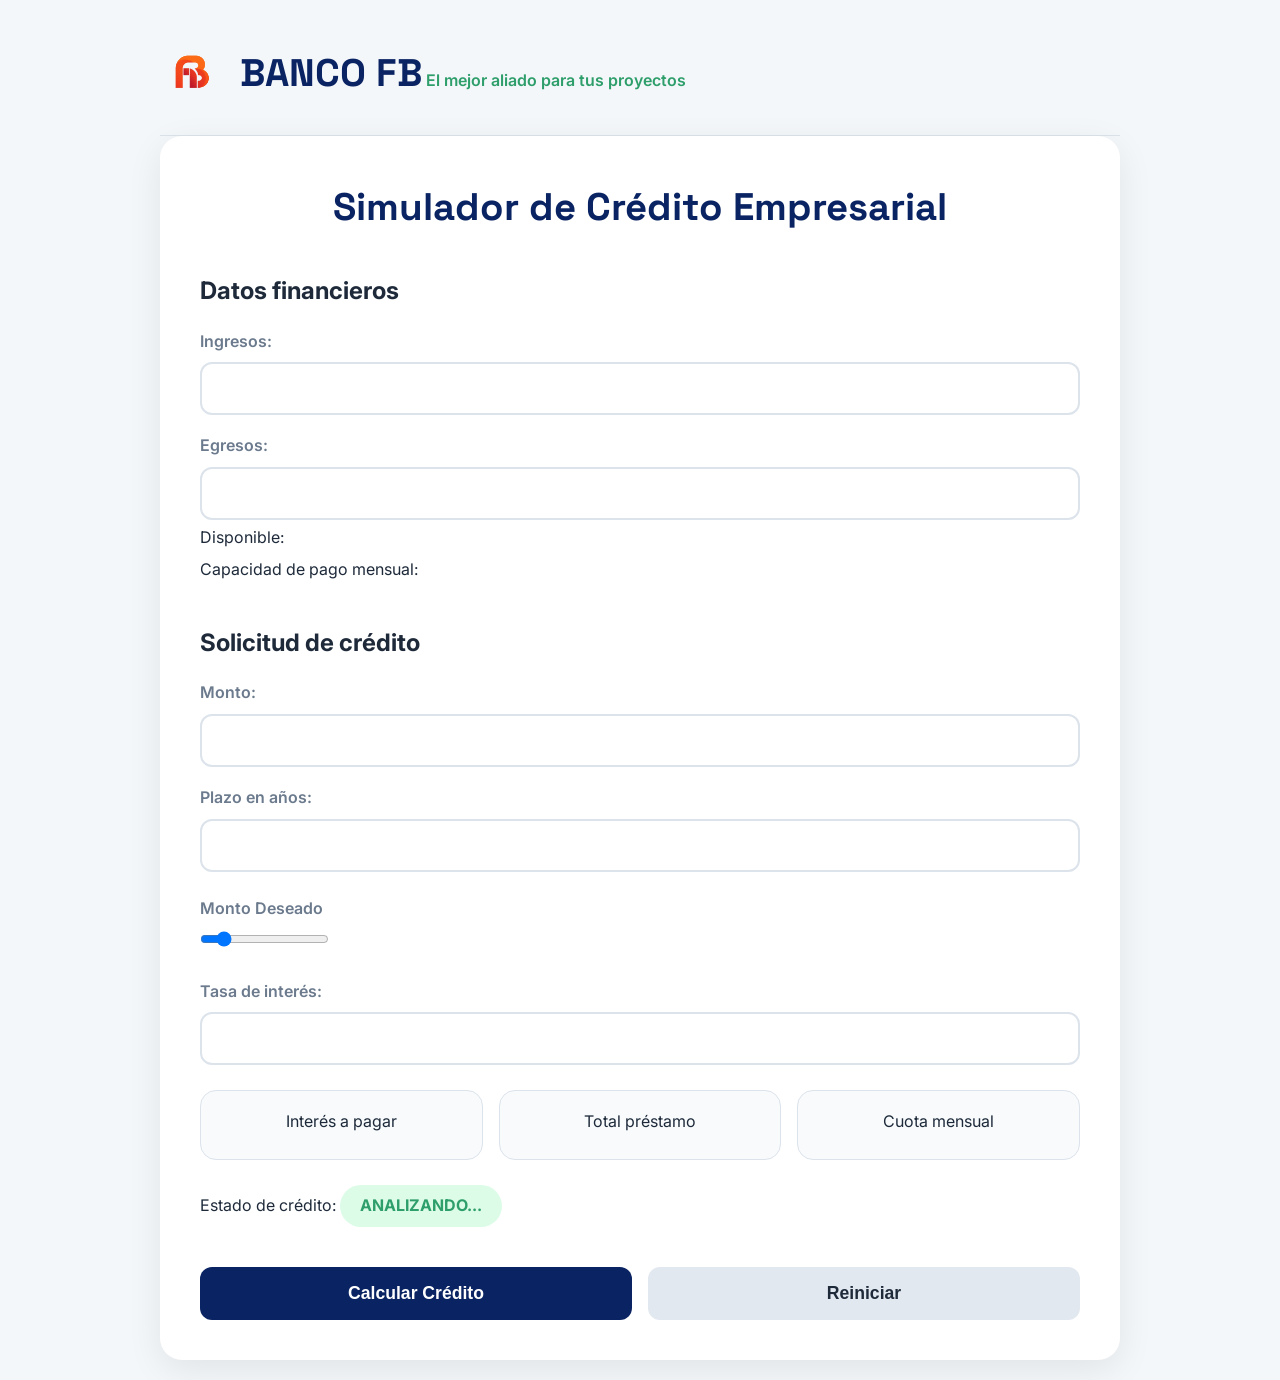
<file: index.html>
<!DOCTYPE html>
<html lang="es">
<head>
    <meta charset="UTF-8">
    <meta name="viewport" content="width=device-width, initial-scale=1.0">
    <title>Simulador de Crédito Empresarial</title>
    <link rel="stylesheet" href="simulador.css">
    <link href="https://cdnjs.cloudflare.com/ajax/libs/font-awesome/6.5.1/css/all.min.css" rel="stylesheet">
</head>
<body>
    <div class="main-container">
        <!-- Header -->
        <header class="header">
            <div class="logo-container">
                <img src="icono.png" alt="Logo" class="logo">
                <div>
                    <span class="brand-name">BANCO FB</span>
                    <span class="brand-subtitle">El mejor aliado para tus proyectos</span>
                </div>
            </div>
       
        </header>

        <!-- Contenido Principal -->
        <div class="main-content">
            <h1 class="main-title">Simulador de Crédito Empresarial</h1>

            <div class="form-section">
                <h2>Datos financieros</h2>
                <label for="txtIngresos">Ingresos:</label>
                <input type="text" id="txtIngresos" value=" ">

                <label for="txtEgresos">Egresos:</label>
                <input type="text" id="txtEgresos" value=" ">

                <div class="result-row">
                    <p>Disponible: <span id="lblDisponibleValor" class="highlight"> </span></p>
                    <p>Capacidad de pago mensual: <span id="lblCapacidadPago" class="highlight"> </span></p>
                </div>
            </div>

            <div class="form-section">
                <h2>Solicitud de crédito</h2>
                
                <label for="txtMonto">Monto:</label>
                <input type="text" id="txtMonto" value=" ">

                <label for="txtPlazo">Plazo en años:</label>
                <input type="text" id="txtPlazo" value=" ">

                <div class="slider-container">
                    <label>Monto Deseado</label>
                    <input type="range" id="monto-slider" min="50000" max="5000000" value="750000" step="10000">
                    <div class="slider-value"><span id="monto-val"> </span></div>
                </div>

                <label for="txtTasaInteres">Tasa de interés:</label>
                <input type="text" id="txtTasaInteres" value=" ">

                <div class="results-cards">
                    <div class="result-card">
                        <p>Interés a pagar</p>
                        <span id="spnInteresApagar" class="big-value"> </span>
                    </div>
                    <div class="result-card">
                        <p>Total préstamo</p>
                        <span id="spnTotalPrestamo" class="big-value"> </span>
                    </div>
                    <div class="result-card">
                        <p>Cuota mensual</p>
                        <span id="spnCuotaMensual" class="big-value"> </span>
                    </div>
                </div>

                <p>Estado de crédito: <span id="spnEstadoCredito" class="status success">ANALIZANDO...</span></p>
            </div>

            <div class="buttons">
                <button id="btnCalcularCredito" onclick="calcular()">Calcular Crédito</button>
                <button id="btnReiniciar">Reiniciar</button>
            </div>
        </div>
    </div>

    <script src="funciones.js"></script>
    <script src="utilitarios.js"></script>
    <script src="simulador.js"></script>
</body>
</html>
</file>
<file: simulador.css>
@import url('https://fonts.googleapis.com/css2?family=Inter:wght@400;500;600;700&family=Space+Grotesk:wght@500;600;700&display=swap');

:root {
    --primary: #0A2463;
    --green: #2E9E6B;
    --bg: #F4F7FA;
    --card: #FFFFFF;
    --text: #1E2A3A;
    --light-text: #6B7A8D;
    --border: #DCE3EB;
}

* { 
    margin: 0; 
    padding: 0; 
    box-sizing: border-box; 
}

body {
    font-family: 'Inter', sans-serif;
    background-color: var(--bg);
    color: var(--text);
    line-height: 1.6;
}

.main-container {
    max-width: 1000px;
    margin: 0 auto;
    padding: 20px;
}

.header {
    display: flex;
    justify-content: space-between;
    align-items: center;
    padding: 20px 0 30px;
    border-bottom: 1px solid var(--border);
}

.logo-container {
    display: flex;
    align-items: center;
    gap: 15px;
}

.logo { height: 65px; }

.brand-name {
    font-family: 'Space Grotesk', sans-serif;
    font-size: 2.4rem;
    font-weight: 700;
    color: var(--primary);
}

.brand-subtitle {
    font-size: 1rem;
    color: var(--green);
    font-weight: 600;
}

/* Contenido Principal */
.main-content {
    background: var(--card);
    padding: 40px;
    border-radius: 22px;
    box-shadow: 0 10px 35px rgba(0,0,0,0.08);
}

.main-title {
    font-family: 'Space Grotesk', sans-serif;
    font-size: 2.4rem;
    color: var(--primary);
    text-align: center;
    margin-bottom: 35px;
}

.form-section {
    margin-bottom: 40px;
}

label {
    display: block;
    margin: 18px 0 8px;
    font-weight: 600;
    color: var(--light-text);
}

input[type="text"] {
    width: 100%;
    padding: 14px 18px;
    border: 2px solid var(--border);
    border-radius: 12px;
    font-size: 1.1rem;
}

input[type="text"]:focus {
    border-color: var(--primary);
    outline: none;
}

/* Slider */
.slider-container {
    margin: 24px 0;
}

.slider-value {
    text-align: right;
    font-weight: 700;
    color: var(--primary);
    margin-top: 6px;
}

/* Resultados */
.highlight {
    color: var(--green);
    font-weight: 700;
    font-size: 1.25rem;
}

.results-cards {
    display: grid;
    grid-template-columns: repeat(auto-fit, minmax(200px, 1fr));
    gap: 16px;
    margin: 25px 0;
}

.result-card {
    background: #F8FAFC;
    padding: 18px;
    border-radius: 16px;
    text-align: center;
    border: 1px solid var(--border);
}

.big-value {
    font-size: 1.8rem;
    font-weight: 700;
    color: var(--primary);
    display: block;
    margin-top: 6px;
}

/* Status */
.status {
    font-weight: bold;
    padding: 8px 20px;
    border-radius: 9999px;
    display: inline-block;
}

.success { 
    background: #DCFCE7; 
    color: var(--green); 
}

/* Buttons */
.buttons {
    display: flex;
    gap: 16px;
    margin-top: 30px;
}

.buttons button {
    flex: 1;
    padding: 16px;
    border: none;
    border-radius: 12px;
    font-size: 1.1rem;
    font-weight: 600;
    cursor: pointer;
}

#btnCalcularCredito {
    background: var(--primary);
    color: white;
}

#btnReiniciar {
    background: #e2e8f0;
    color: var(--text);
}

/* Responsive */
@media (max-width: 768px) {
    .main-content {
        padding: 25px;
    }
    .main-title {
        font-size: 2rem;
    }
}
</file>
